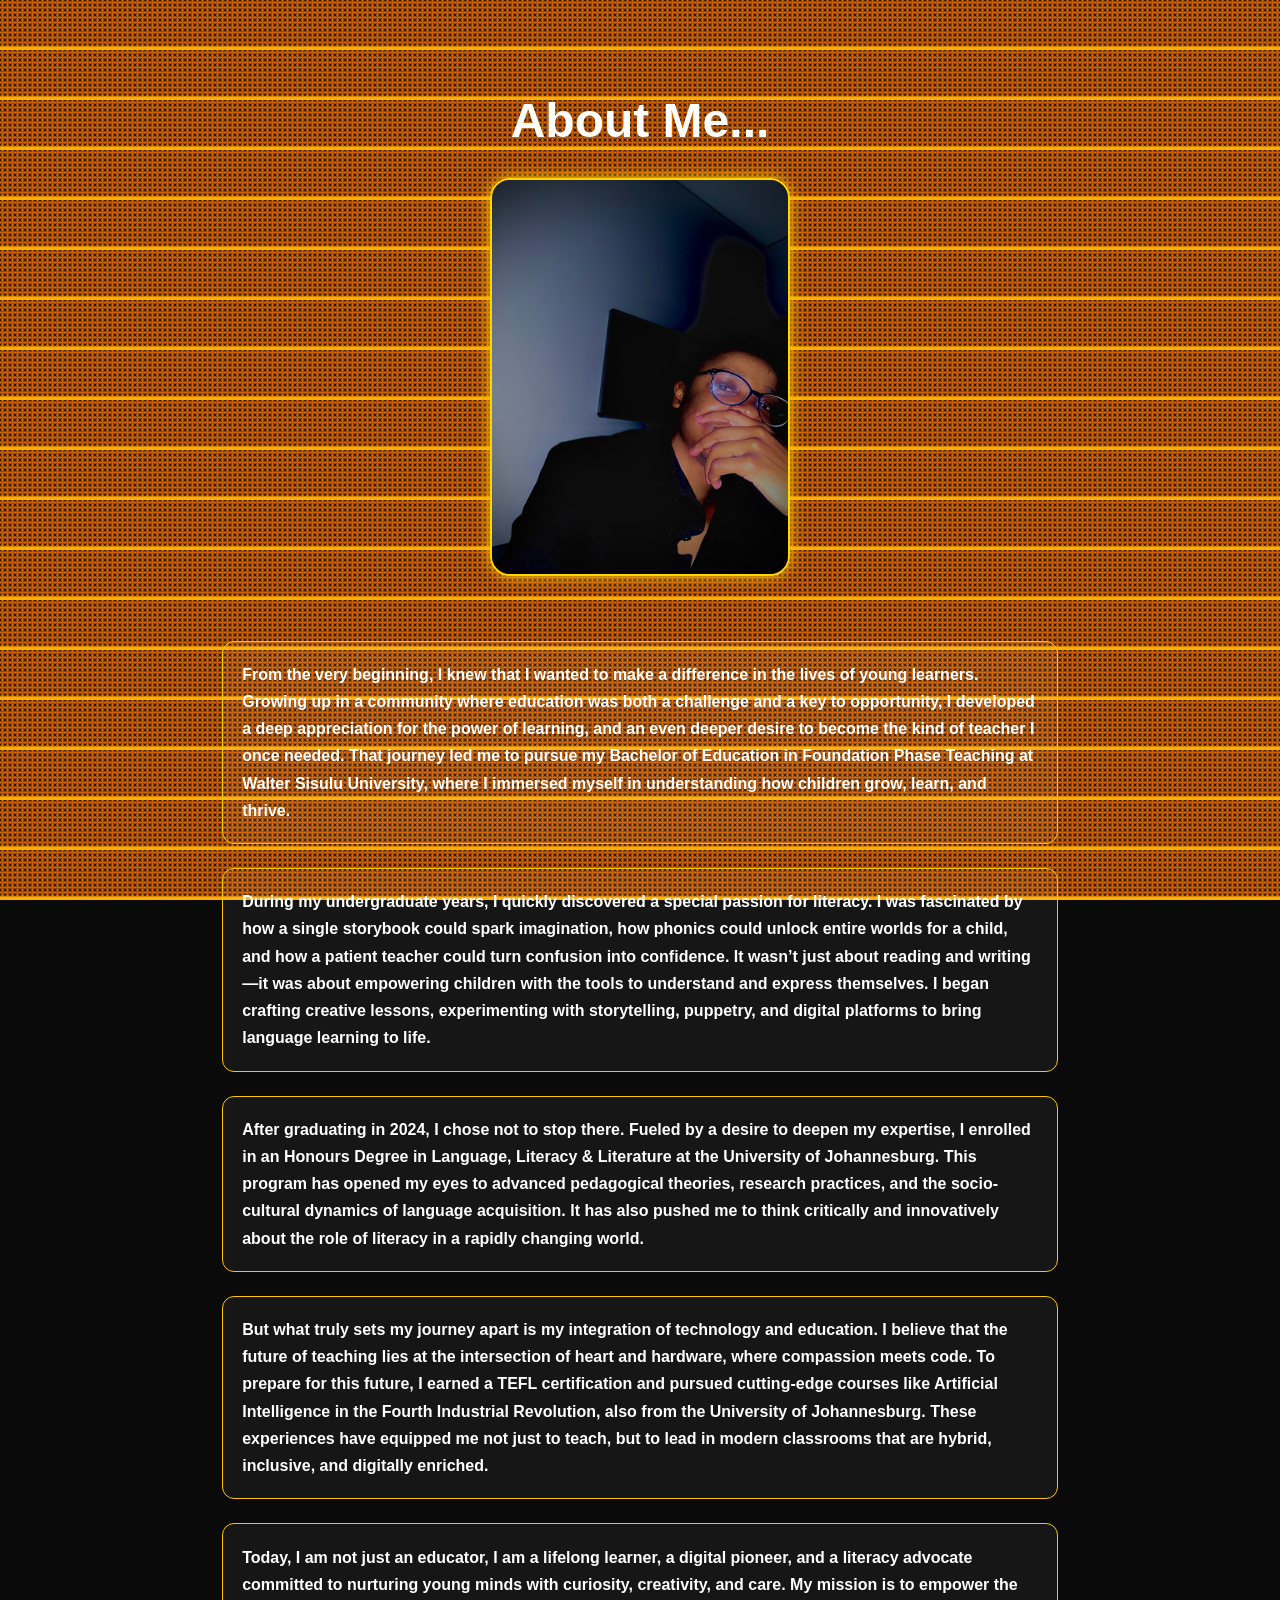
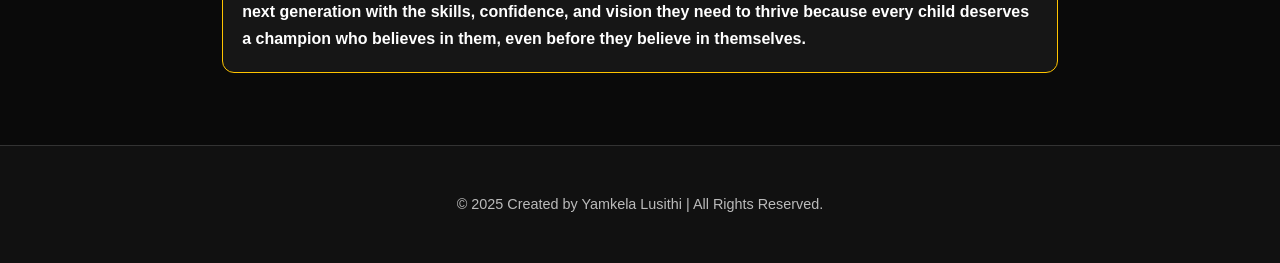
<file: about.html>
<!DOCTYPE html>
<html lang="en">
<head>
  <meta charset="UTF-8" />
  <meta name="viewport" content="width=device-width, initial-scale=1" />
  <title>Yamkela Lusithi | About Section</title>
  <style>
    * {
      box-sizing: border-box;
    }

    body {
      margin: 0;
      font-family: 'Segoe UI', sans-serif;
      background-color: #0a0a0a;
      color: #ffffff;
      overflow-x: hidden;
      line-height: 1.7;
    }

    .about {
      max-width: 900px;
      margin: 0 auto;
      padding: 3rem 2rem;
      text-align: center;
      position: relative;
      z-index: 1;
    }

    .about h1 {
      font-size: 3rem;
      margin-bottom: 1rem;
      animation: slideDown 1.5s ease-out;
    }

    .about img {
      width: 300px;
      border-radius: 20px;
      border: 2px solid #ffd500;
      box-shadow: 0 0 15px #ffc400;
      margin-bottom: 2rem;
      animation: float 6s ease-in-out infinite;
    }

    .about h4 {
      background: rgba(255, 255, 255, 0.05);
      border: 1px solid #ffc400;
      padding: 1.2rem;
      border-radius: 12px;
      margin: 1.5rem auto;
      text-align: left;
      animation: fadeInUp 1s ease forwards;
      opacity: 0;
      transform: translateY(20px);
    }

    .about h4:nth-of-type(1) { animation-delay: 0.2s; }
    .about h4:nth-of-type(2) { animation-delay: 0.4s; }
    .about h4:nth-of-type(3) { animation-delay: 0.6s; }
    .about h4:nth-of-type(4) { animation-delay: 0.8s; }
    .about h4:nth-of-type(5) { animation-delay: 1s; }

    footer {
      text-align: center;
      padding: 2rem;
      font-size: 0.9rem;
      color: #bbb;
      border-top: 1px solid #333;
      background: #111;
    }

    .stars, .lines {
      position: fixed;
      top: 0;
      left: 0;
      height: 100%;
      width: 100%;
      z-index: 0;
      pointer-events: none;
    }

    .stars {
      background: repeating-radial-gradient(#ce6102 1px, transparent 2px);
      background-size: 5px 5px;
      animation: starScroll 20s linear infinite;
    }

    .lines::before {
      content: '';
      position: absolute;
      width: 100%;
      height: 100%;
      background-image: linear-gradient(to bottom, transparent 90%, #ffae00 95%);
      background-size: 100% 50px;
      animation: lineMove 12s linear infinite;
    }

    /* Animations */
    @keyframes slideDown {
      from { opacity: 0; transform: translateY(-30px); }
      to { opacity: 1; transform: translateY(0); }
    }

    @keyframes float {
      0%, 100% { transform: translateY(0); }
      50% { transform: translateY(-10px); }
    }

    @keyframes fadeInUp {
      to {
        opacity: 1;
        transform: translateY(0);
      }
    }

    @keyframes starScroll {
      from { transform: translateY(0); }
      to { transform: translateY(100px); }
    }

    @keyframes lineMove {
      from { background-position: 0 0; }
      to { background-position: 0 100px; }
    }
  </style>
</head>
<body>
  <div class="stars"></div>
  <div class="lines"></div>

  <div class="about">
    <h1>About Me...</h1>
    <img src="images/IMG_7533.jpg" alt="Yamkela Lusithi" />
    
    <h4>
      From the very beginning, I knew that I wanted to make a difference
      in the lives of young learners. Growing up in a community where 
      education was both a challenge and a key to opportunity, I developed 
      a deep appreciation for the power of learning, and an even deeper desire 
      to become the kind of teacher I once needed. That journey led me to 
      pursue my Bachelor of Education in Foundation Phase Teaching at Walter
      Sisulu University, where I immersed myself in understanding how children
      grow, learn, and thrive.
    </h4>

    <h4>
      During my undergraduate years, I quickly discovered a special passion for 
      literacy. I was fascinated by how a single storybook could spark imagination, 
      how phonics could unlock entire worlds for a child, and how a patient teacher 
      could turn confusion into confidence. It wasn’t just about reading and writing—it 
      was about empowering children with the tools to understand and express themselves. 
      I began crafting creative lessons, experimenting with storytelling, puppetry, and 
      digital platforms to bring language learning to life.
    </h4>

    <h4>
      After graduating in 2024, I chose not to stop there. Fueled by a desire to deepen my 
      expertise, I enrolled in an Honours Degree in Language, Literacy & Literature at the
      University of Johannesburg. This program has opened my eyes to advanced pedagogical 
      theories, research practices, and the socio-cultural dynamics of language acquisition. 
      It has also pushed me to think critically and innovatively about the role of literacy 
      in a rapidly changing world.
    </h4>

    <h4>
      But what truly sets my journey apart is my integration of technology and education. I 
      believe that the future of teaching lies at the intersection of heart and hardware, where 
      compassion meets code. To prepare for this future, I earned a TEFL certification and pursued 
      cutting-edge courses like Artificial Intelligence in the Fourth Industrial Revolution, also from 
      the University of Johannesburg. These experiences have equipped me not just to teach, but to lead 
      in modern classrooms that are hybrid, inclusive, and digitally enriched.
    </h4>

    <h4>
      Today, I am not just an educator, I am a lifelong learner, a digital pioneer, and a literacy advocate 
      committed to nurturing young minds with curiosity, creativity, and care. My mission is to empower 
      the next generation with the skills, confidence, and vision they need to thrive because every child 
      deserves a champion who believes in them, even before they believe in themselves.
    </h4>
  </div>

  <footer>
    <p>© 2025 Created by Yamkela Lusithi | All Rights Reserved.</p>
  </footer>
</body>
</html>
</file>
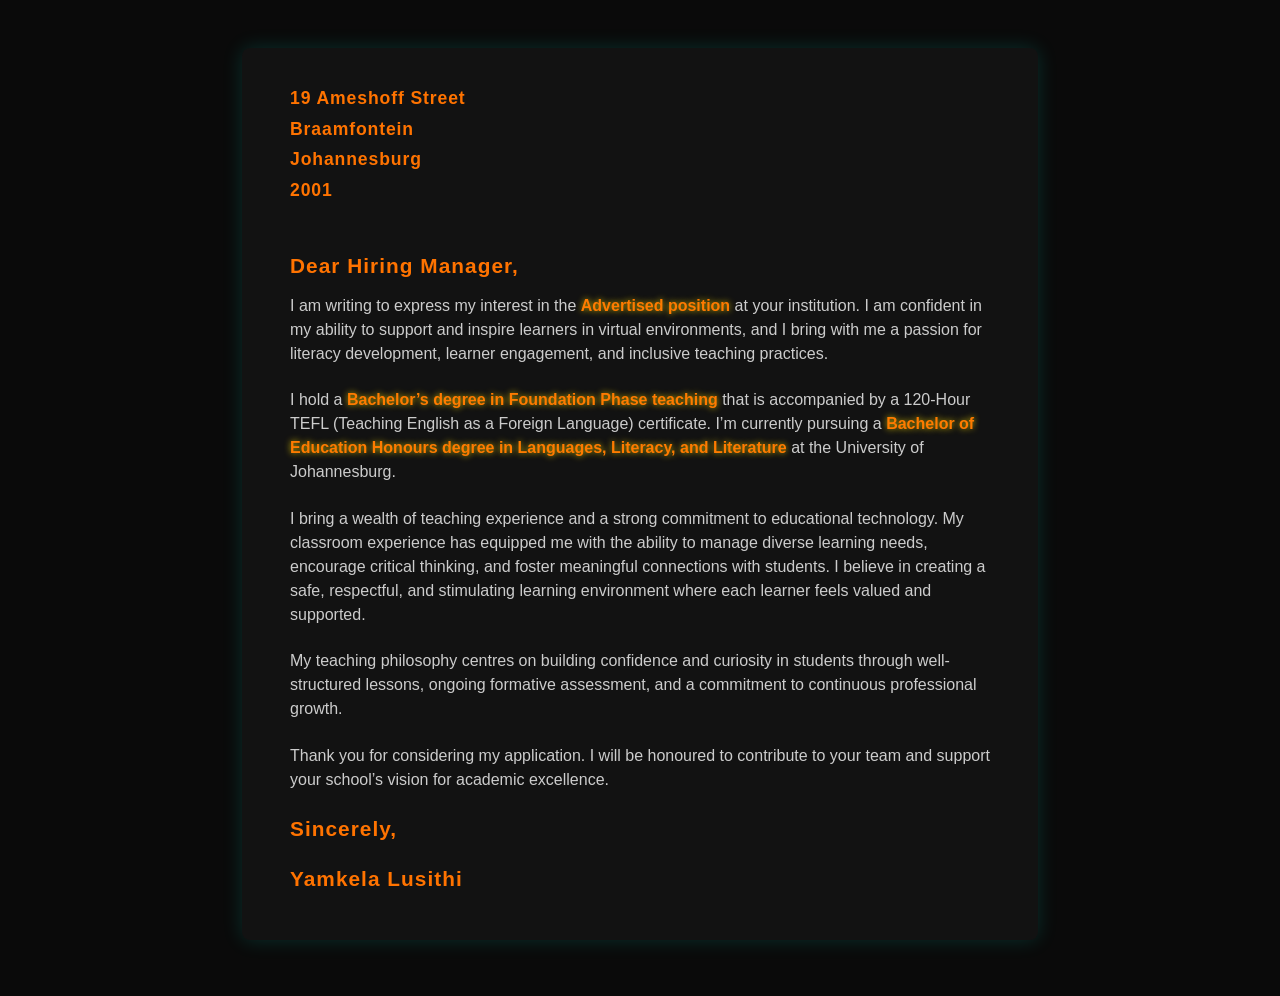
<file: letter.html>
<!DOCTYPE html>
<html lang="en">
<head>
  <meta charset="UTF-8" />
  <meta name="viewport" content="width=device-width, initial-scale=1" />
  <title>Yamkela Lusithi | Cover Letter</title>
  <style>
    body {
      background: #0a0a0a;
      color: #ddd;
      font-family: 'Segoe UI', Tahoma, Geneva, Verdana, sans-serif;
      margin: 0;
      padding: 3rem 1rem;
      display: flex;
      justify-content: center;
      align-items: flex-start;
      min-height: 100vh;
    }
    .letter {
      max-width: 700px;
      background: #121212;
      padding: 2.5rem 3rem;
      border-radius: 8px;
      box-shadow: 0 0 20px rgba(0, 255, 225, 0.15);
      position: relative;
      overflow: hidden;
    }
    h3, h4 {
      color: #ff7300;
      margin: 0 0 0.6rem 0;
      font-weight: 600;
      letter-spacing: 0.05em;
      opacity: 0;
      transform: translateX(-30px);
      animation-fill-mode: forwards;
    }
    h3 {
      font-size: 1.1rem;
    }
    h4 {
      font-size: 1.3rem;
      margin-top: 1.6rem;
    }
    p {
      font-size: 1rem;
      line-height: 1.5;
      margin-bottom: 1.4rem;
      opacity: 0;
      transform: translateX(-30px);
      animation-fill-mode: forwards;
      color: #ccc;
    }
    /* Highlight key words */
    p strong {
      color: #ff7b00;
      text-shadow: 0 0 6px #d2ba06;
    }
    /* Animations */
    @keyframes fadeSlideIn {
      to {
        opacity: 1;
        transform: translateX(0);
      }
    }
    /* Glow effect on letter container */
    @keyframes subtleGlow {
      0%, 100% {
        box-shadow: 0 0 15px rgba(0, 255, 225, 0.15);
      }
      50% {
        box-shadow: 0 0 30px rgba(255, 140, 0, 0.3);
      }
    }
    .letter {
      animation: subtleGlow 6s ease-in-out infinite;
    }
  </style>
</head>
<body>
  <div class="letter" id="letter">
    <h3>19 Ameshoff Street</h3>
    <h3>Braamfontein</h3>
    <h3>Johannesburg</h3>
    <h3>2001</h3>

    <br/>

    <h4>Dear Hiring Manager,</h4>
    <p>I am writing to express my interest in the <strong>Advertised position</strong> at your institution. I am confident in my ability to support and inspire learners in virtual environments, and I bring with me a passion for literacy development, learner engagement, and inclusive teaching practices.</p>

    <p>I hold a <strong>Bachelor’s degree in Foundation Phase teaching</strong> that is accompanied by a 120-Hour TEFL (Teaching English as a Foreign Language) certificate. I’m currently pursuing a <strong>Bachelor of Education Honours degree in Languages, Literacy, and Literature</strong> at the University of Johannesburg.</p>

    <p>I bring a wealth of teaching experience and a strong commitment to educational technology. My classroom experience has equipped me with the ability to manage diverse learning needs, encourage critical thinking, and foster meaningful connections with students. I believe in creating a safe, respectful, and stimulating learning environment where each learner feels valued and supported.</p>

    <p>My teaching philosophy centres on building confidence and curiosity in students through well-structured lessons, ongoing formative assessment, and a commitment to continuous professional growth.</p>

    <p>Thank you for considering my application. I will be honoured to contribute to your team and support your school’s vision for academic excellence.</p>

    <h4>Sincerely,</h4>
    <h4>Yamkela Lusithi</h4>
  </div>

  <script>
    const letter = document.getElementById('letter');
    const elements = [...letter.querySelectorAll('h3, h4, p')];

    elements.forEach((el, i) => {
      el.style.animation = `fadeSlideIn 0.8s ease forwards`;
      el.style.animationDelay = `${i * 0.4}s`;
    });
  </script>
</body>
</html>
</file>
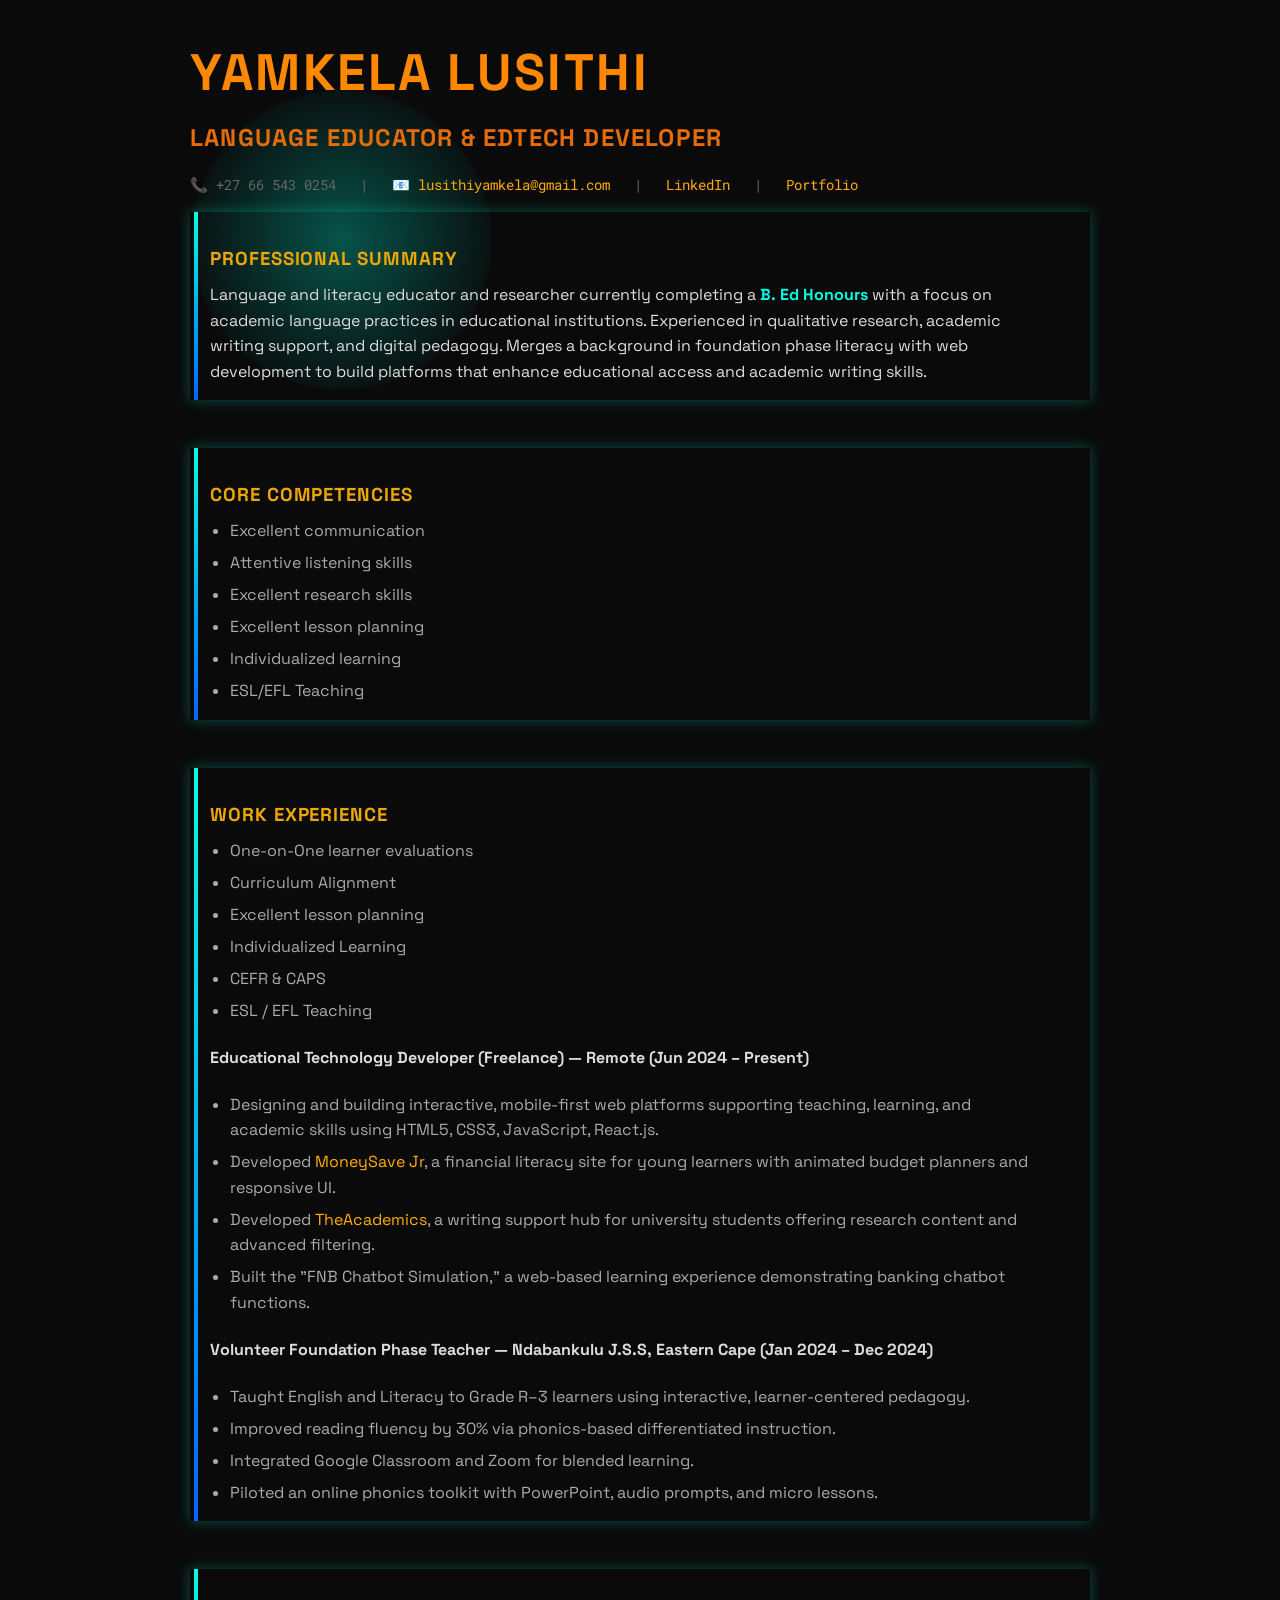
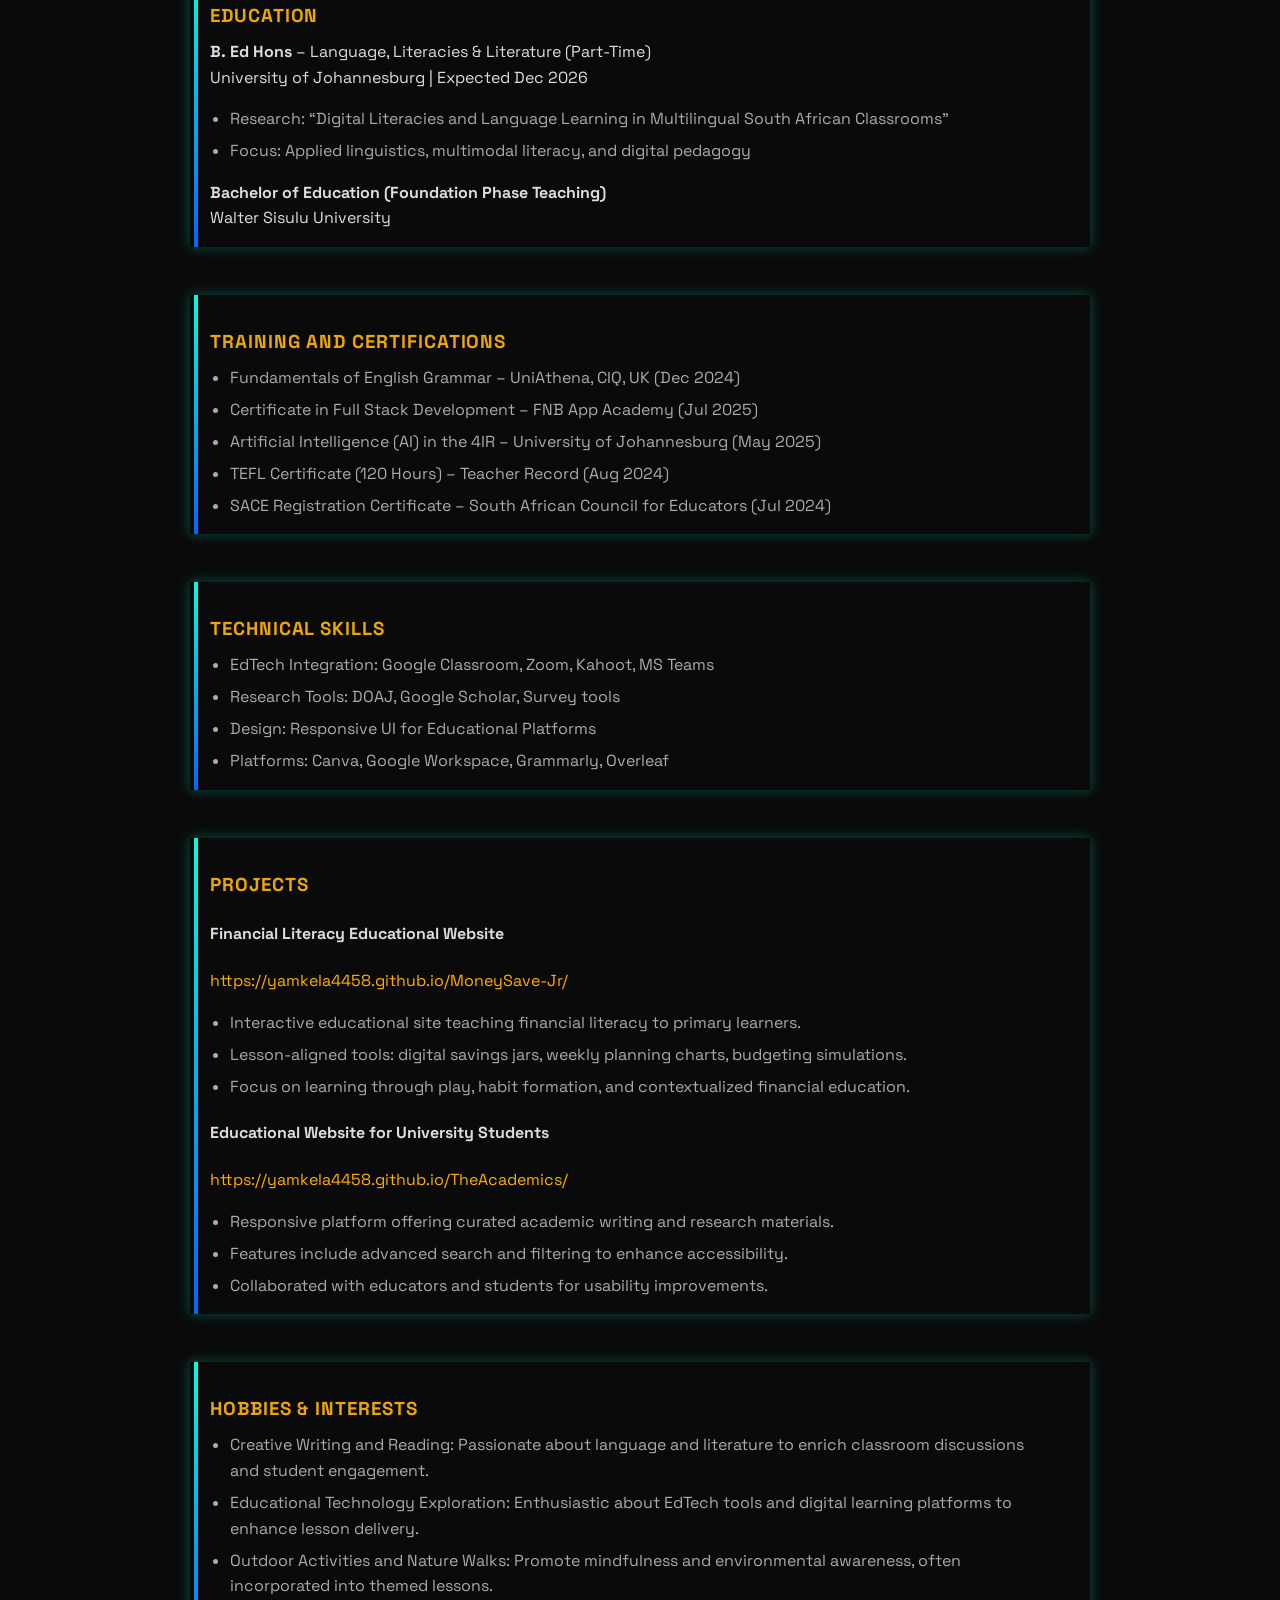
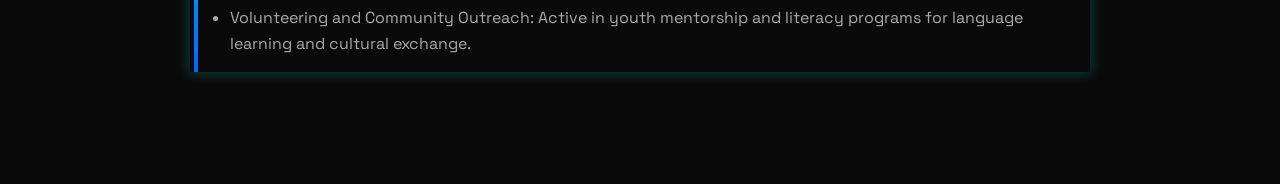
<file: resume.html>
<!DOCTYPE html>
<html lang="en">
<head>
  <meta charset="UTF-8" />
  <meta name="viewport" content="width=device-width, initial-scale=1" />
  <title>Yamkela Lusithi | Language Educator & EdTech Developer</title>
  <style>
    @import url('https://fonts.googleapis.com/css2?family=Roboto+Mono&family=Space+Grotesk:wght@400;700&display=swap');

    /* Reset & base */
    * {
      box-sizing: border-box;
    }
    body {
      margin: 0;
      background: #0a0a0a;
      color: #ddd;
      font-family: 'Space Grotesk', sans-serif;
      overflow-x: hidden;
      line-height: 1.6;
      min-height: 100vh;
      padding: 2rem 1rem 4rem;
      position: relative;
    }
    a {
      color: #ffae00;
      text-decoration: none;
      transition: color 0.3s ease;
    }
    a:hover {
      color: #00ccbb;
    }
    h1, h2, h3 {
      margin-top: 0;
      font-weight: 700;
      letter-spacing: 0.05em;
      text-transform: uppercase;
      animation: float 4s ease-in-out infinite alternate;
    }
    h1 {
      font-size: 3.2rem;
      color: #ff8800;
      margin-bottom: 0.3rem;
    }
    h2 {
      font-size: 1.5rem;
      color: #e56c0a;
      margin-bottom: 1rem;
    }
    h3 {
      color: #eca707;
      margin-top: 2rem;
      margin-bottom: 0.5rem;
    }
    p {
      margin: 0.2rem 0 1rem 0;
      max-width: 800px;
    }
    ul {
      max-width: 820px;
      padding-left: 1.25rem;
      margin: 0 0 1rem 0;
      color: #aaa;
    }
    ul li {
      margin-bottom: 0.4rem;
    }
    .contact-info {
      font-family: 'Roboto Mono', monospace;
      font-size: 0.9rem;
      margin-bottom: 1rem;
      color: #666;
      user-select: all;
    }
    .container {
      max-width: 900px;
      margin: 0 auto;
      position: relative;
      z-index: 10;
    }
    .section {
      margin-bottom: 3rem;
      border-left: 3px solid #00ffe1;
      padding-left: 1rem;
      animation: fadeInUp 1.2s ease forwards;
      opacity: 0;
    }
    .section:nth-child(1) { animation-delay: 0.3s; }
    .section:nth-child(2) { animation-delay: 0.6s; }
    .section:nth-child(3) { animation-delay: 0.9s; }
    .section:nth-child(4) { animation-delay: 1.2s; }
    .section:nth-child(5) { animation-delay: 1.5s; }
    .section:nth-child(6) { animation-delay: 1.8s; }
    .section:nth-child(7) { animation-delay: 2.1s; }
    .highlight {
      color: #00ffe1;
      font-weight: 700;
    }
    .link-button {
      display: inline-block;
      padding: 0.7rem 1.4rem;
      background: linear-gradient(135deg, #00ffe1, #0066ff);
      color: #000;
      font-weight: 700;
      border-radius: 5px;
      cursor: pointer;
      user-select: none;
      margin-top: 1rem;
      transition: transform 0.2s ease, box-shadow 0.2s ease;
      text-decoration: none;
    }
    .link-button:hover {
      transform: scale(1.05);
      box-shadow: 0 0 12px #00ffe1;
    }
    /* Animations */
    @keyframes float {
      0% { transform: translateY(0); }
      50% { transform: translateY(-8px); }
      100% { transform: translateY(0); }
    }
    @keyframes fadeInUp {
      0% {
        opacity: 0;
        transform: translateY(20px);
      }
      100% {
        opacity: 1;
        transform: translateY(0);
      }
    }
    /* Background glow */
    .glow {
      position: fixed;
      top: 10%;
      left: 15%;
      width: 300px;
      height: 300px;
      background: radial-gradient(circle, rgba(0,255,225,0.3) 0%, transparent 80%);
      border-radius: 50%;
      animation: glowMove 25s linear infinite alternate;
      z-index: 1;
    }
    @keyframes glowMove {
      0% { transform: translate(0, 0); }
      25% { transform: translate(40px, 50px); }
      50% { transform: translate(-30px, 30px); }
      75% { transform: translate(20px, -40px); }
      100% { transform: translate(0, 0); }
    }
    /* Subtle shimmer on section borders */
    .section {
      box-shadow:
        0 0 12px 1px rgba(0,255,225,0.25);
      border-left: 4px solid transparent;
      background-clip: padding-box;
      position: relative;
      overflow: hidden;
    }
    .section::before {
      content: '';
      position: absolute;
      top: 0; left: 0; bottom: 0;
      width: 4px;
      background: linear-gradient(180deg, #00ffe1 0%, #0066ff 100%);
      animation: shimmer 3s infinite;
    }
    @keyframes shimmer {
      0% { transform: translateY(-100%); }
      100% { transform: translateY(100%); }
    }
    /* Responsive */
    @media (max-width: 600px) {
      h1 {
        font-size: 2.4rem;
      }
      .container {
        padding: 0 1rem;
      }
    }
  </style>
</head>
<body>
  <div class="glow"></div>
  <div class="container">
    <h1>Yamkela Lusithi</h1>
    <h2>Language Educator & EdTech Developer</h2>
    <p class="contact-info">
      📞 +27 66 543 0254 &nbsp;&nbsp;|&nbsp;&nbsp; 📧 <a href="mailto:lusithiyamkela@gmail.com">lusithiyamkela@gmail.com</a> &nbsp;&nbsp;|&nbsp;&nbsp; 
      <a href="https://www.linkedin.com/in/yamkela-lusithi" target="_blank" rel="noopener noreferrer">LinkedIn</a> &nbsp;&nbsp;|&nbsp;&nbsp; 
      <a href="https://yamkela4458.github.io/Teacher-Portfolio" target="_blank" rel="noopener noreferrer">Portfolio</a>
    </p>

    <section class="section" id="summary">
      <h3>Professional Summary</h3>
      <p>
        Language and literacy educator and researcher currently completing a <span class="highlight">B. Ed Honours</span> with a focus on academic language practices in educational institutions. Experienced in qualitative research, academic writing support, and digital pedagogy. Merges a background in foundation phase literacy with web development to build platforms that enhance educational access and academic writing skills.
      </p>
    </section>

    <section class="section" id="core-competencies">
      <h3>Core Competencies</h3>
      <ul>
        <li>Excellent communication</li>
        <li>Attentive listening skills</li>
        <li>Excellent research skills</li>
        <li>Excellent lesson planning</li>
        <li>Individualized learning</li>
        <li>ESL/EFL Teaching</li>
      </ul>
    </section>

    <section class="section" id="work-experience">
      <h3>Work Experience</h3>
      <ul>
        <li>One-on-One learner evaluations</li>
        <li>Curriculum Alignment</li>
        <li>Excellent lesson planning</li>
        <li>Individualized Learning</li>
        <li>CEFR & CAPS</li>
        <li>ESL / EFL Teaching</li>
      </ul>
      <h4>Educational Technology Developer (Freelance) — Remote (Jun 2024 – Present)</h4>
      <ul>
        <li>Designing and building interactive, mobile-first web platforms supporting teaching, learning, and academic skills using HTML5, CSS3, JavaScript, React.js.</li>
        <li>Developed <a href="https://yamkela4458.github.io/MoneySave-Jr/" target="_blank" rel="noopener noreferrer">MoneySave Jr</a>, a financial literacy site for young learners with animated budget planners and responsive UI.</li>
        <li>Developed <a href="https://yamkela4458.github.io/TheAcademics/" target="_blank" rel="noopener noreferrer">TheAcademics</a>, a writing support hub for university students offering research content and advanced filtering.</li>
        <li>Built the "FNB Chatbot Simulation," a web-based learning experience demonstrating banking chatbot functions.</li>
      </ul>
      <h4>Volunteer Foundation Phase Teacher — Ndabankulu J.S.S, Eastern Cape (Jan 2024 – Dec 2024)</h4>
      <ul>
        <li>Taught English and Literacy to Grade R–3 learners using interactive, learner-centered pedagogy.</li>
        <li>Improved reading fluency by 30% via phonics-based differentiated instruction.</li>
        <li>Integrated Google Classroom and Zoom for blended learning.</li>
        <li>Piloted an online phonics toolkit with PowerPoint, audio prompts, and micro lessons.</li>
      </ul>
    </section>

    <section class="section" id="education">
      <h3>Education</h3>
      <p><strong>B. Ed Hons</strong> – Language, Literacies & Literature (Part-Time)<br/>
         University of Johannesburg | Expected Dec 2026</p>
      <ul>
        <li>Research: “Digital Literacies and Language Learning in Multilingual South African Classrooms”</li>
        <li>Focus: Applied linguistics, multimodal literacy, and digital pedagogy</li>
      </ul>
      <p><strong>Bachelor of Education (Foundation Phase Teaching)</strong><br/>
         Walter Sisulu University</p>
    </section>

    <section class="section" id="training-certifications">
      <h3>Training and Certifications</h3>
      <ul>
        <li>Fundamentals of English Grammar – UniAthena, CIQ, UK (Dec 2024)</li>
        <li>Certificate in Full Stack Development – FNB App Academy (Jul 2025)</li>
        <li>Artificial Intelligence (AI) in the 4IR – University of Johannesburg (May 2025)</li>
        <li>TEFL Certificate (120 Hours) – Teacher Record (Aug 2024)</li>
        <li>SACE Registration Certificate – South African Council for Educators (Jul 2024)</li>
      </ul>
    </section>

    <section class="section" id="technical-skills">
      <h3>Technical Skills</h3>
      <ul>
        <li>EdTech Integration: Google Classroom, Zoom, Kahoot, MS Teams</li>
        <li>Research Tools: DOAJ, Google Scholar, Survey tools</li>
        <li>Design: Responsive UI for Educational Platforms</li>
        <li>Platforms: Canva, Google Workspace, Grammarly, Overleaf</li>
      </ul>
    </section>

    <section class="section" id="projects">
      <h3>Projects</h3>
      <h4>Financial Literacy Educational Website</h4>
      <p><a href="https://yamkela4458.github.io/MoneySave-Jr/" target="_blank" rel="noopener noreferrer">https://yamkela4458.github.io/MoneySave-Jr/</a></p>
      <ul>
        <li>Interactive educational site teaching financial literacy to primary learners.</li>
        <li>Lesson-aligned tools: digital savings jars, weekly planning charts, budgeting simulations.</li>
        <li>Focus on learning through play, habit formation, and contextualized financial education.</li>
      </ul>
      <h4>Educational Website for University Students</h4>
      <p><a href="https://yamkela4458.github.io/TheAcademics/" target="_blank" rel="noopener noreferrer">https://yamkela4458.github.io/TheAcademics/</a></p>
      <ul>
        <li>Responsive platform offering curated academic writing and research materials.</li>
        <li>Features include advanced search and filtering to enhance accessibility.</li>
        <li>Collaborated with educators and students for usability improvements.</li>
      </ul>
    </section>

    <section class="section" id="hobbies-interests">
      <h3>Hobbies & Interests</h3>
      <ul>
        <li>Creative Writing and Reading: Passionate about language and literature to enrich classroom discussions and student engagement.</li>
        <li>Educational Technology Exploration: Enthusiastic about EdTech tools and digital learning platforms to enhance lesson delivery.</li>
        <li>Outdoor Activities and Nature Walks: Promote mindfulness and environmental awareness, often incorporated into themed lessons.</li>
        <li>Volunteering and Community Outreach: Active in youth mentorship and literacy programs for language learning and cultural exchange.</li>
      </ul>
    </section>
  </div>

  <script>
    // Cycle subtle text highlights in the Professional Summary for extra motion
    const highlightPhrases = [
      "B. Ed Honours in Language & Literacy",
      "Qualitative research & academic writing",
      "Foundation phase literacy & web dev",
      "Building platforms for educational access"
    ];

    let highlightIndex = 0;
    const summary = document.querySelector("#summary p");

    setInterval(() => {
      const baseText = "Language and literacy educator and researcher currently completing a ";
      const afterText = " with a focus on academic language practices in educational institutions. Experienced in qualitative research, academic writing support, and digital pedagogy. Merges a background in foundation phase literacy with web development to build platforms that enhance educational access and academic writing skills.";
      summary.innerHTML = `${baseText}<span class="highlight">${highlightPhrases[highlightIndex]}</span>${afterText}`;
      highlightIndex = (highlightIndex + 1) % highlightPhrases.length;
    }, 5000);
  </script>
</body>
</html>
</file>
